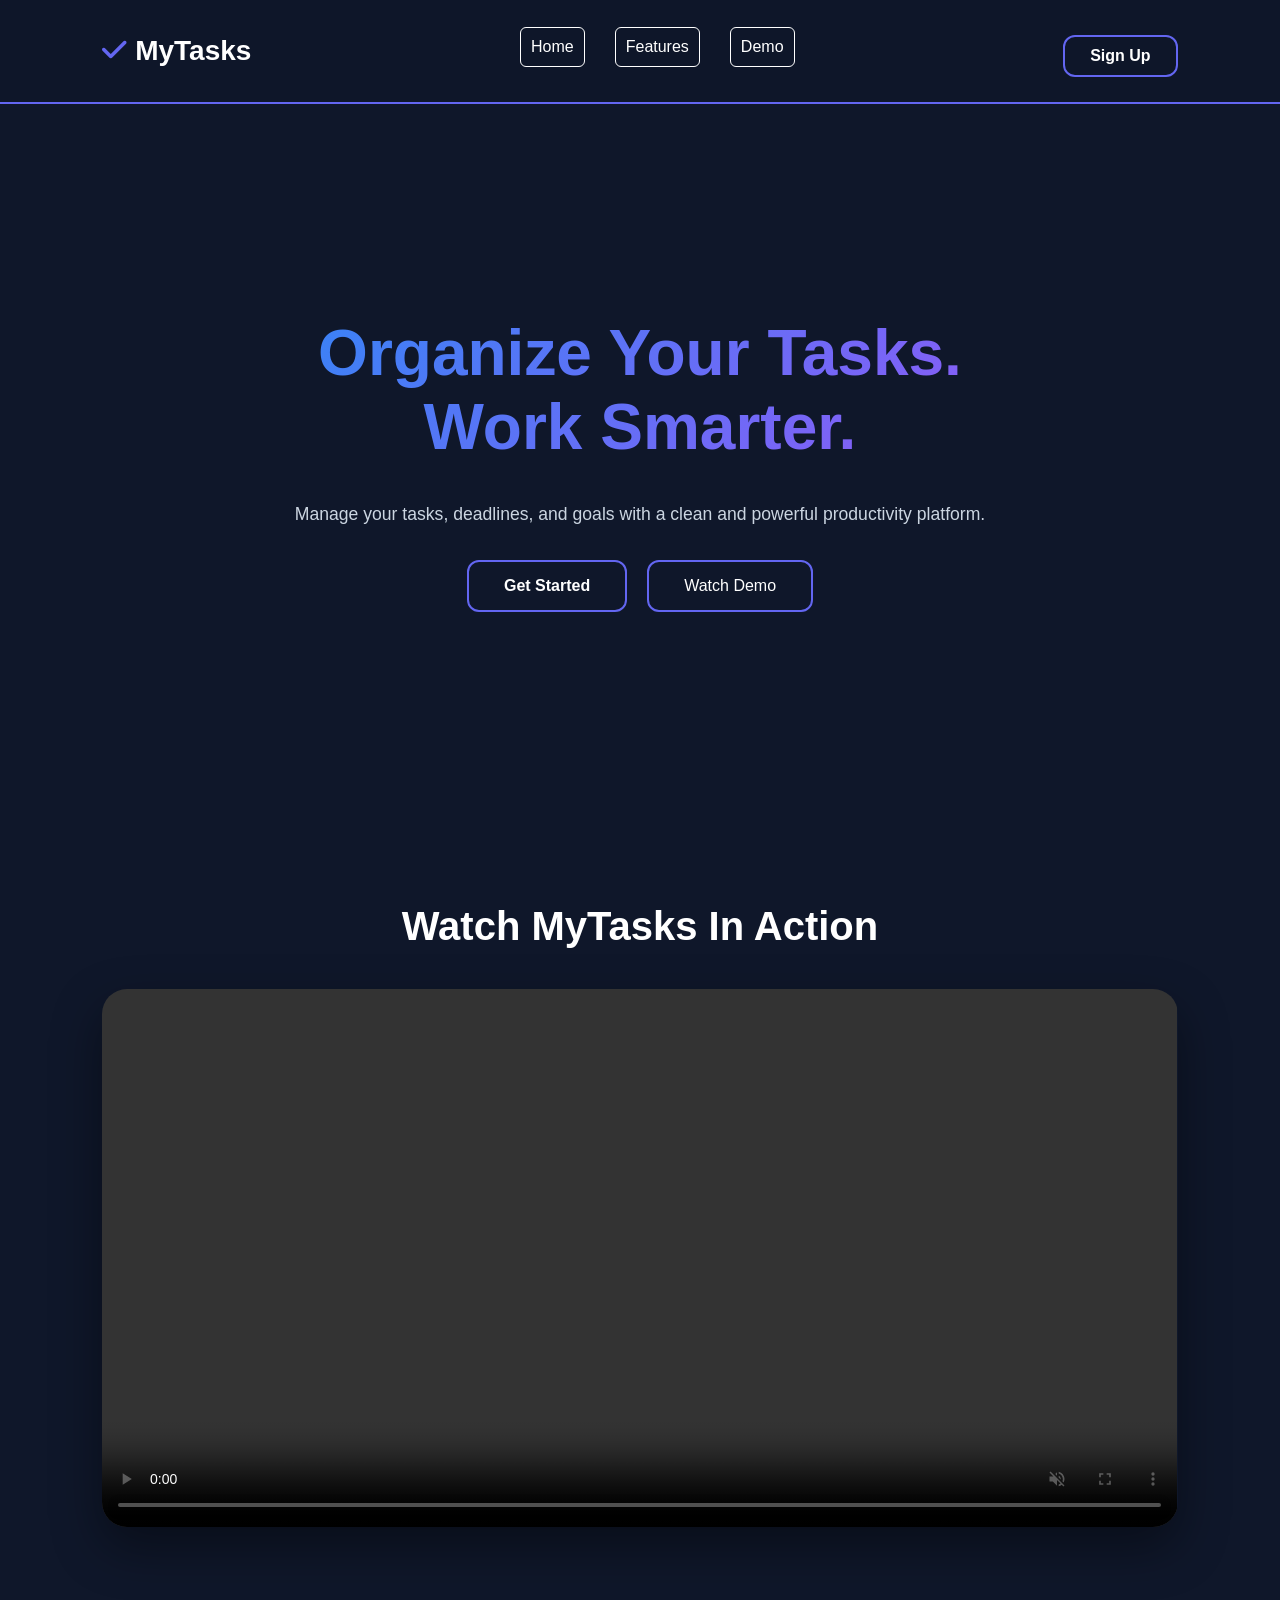
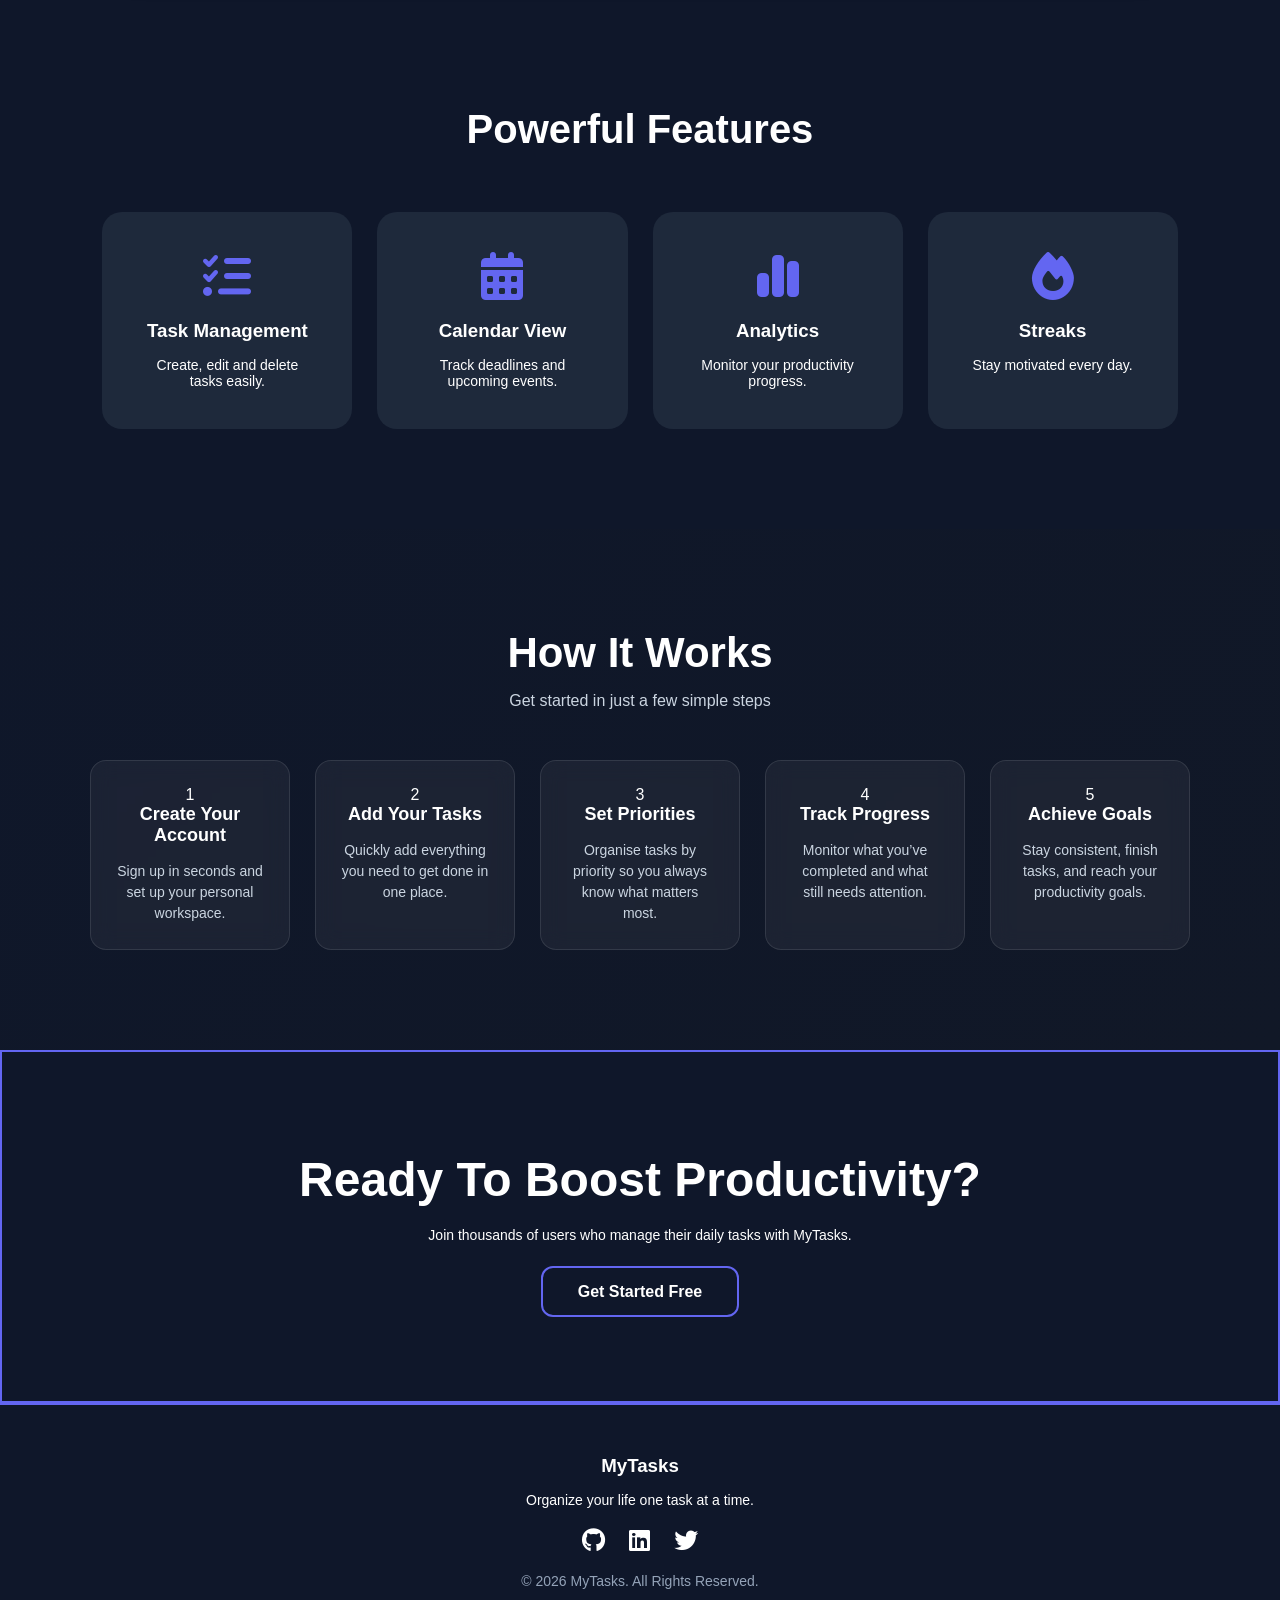
<file: index.html>
<!DOCTYPE html>
<html lang="en">
<head>
    <meta charset="UTF-8">
    <meta name="viewport" content="width=device-width, initial-scale=1.0">
    <title>Taskly</title>

    <link rel="stylesheet" href="style.css">

    <link rel="stylesheet"
    href="https://cdnjs.cloudflare.com/ajax/libs/font-awesome/6.5.1/css/all.min.css">
</head>

<body class="cover-page">

<!-- NAVBAR -->

<nav class="cover-navbar">
    <div class="cover-logo">
        <i class="fa-solid fa-check"></i>
        MyTasks
    </div>

    <ul>
        <li><a href="#">Home</a></li>
        <li><a href="#features">Features</a></li>
        <li><a href="#demo">Demo</a></li>
    </ul>

    <a href="Login.html">
        <button class="signup-btn">
            Sign Up
        </button>
    </a>
</nav>

<!-- HERO -->

<section class="cover-hero">

    <h1>
        Organize Your Tasks.<br>
        Work Smarter.
    </h1>

    <p>
        Manage your tasks, deadlines, and goals
        with a clean and powerful productivity platform.
    </p>

    <div class="coverhero-buttons">
        <a href="login.html" class="cover-btn">
            Get Started
        </a>

        <a href="#demo" class="btn-outline">
            Watch Demo
        </a>
    </div>

</section>

<!-- VIDEO -->

<section class="cover-demo" id="demo">

    <h2>Watch MyTasks In Action</h2>

    <div class="video-container">

        <video controls autoplay muted loop>
            <source src="WhatsApp Video 2026-06-12 at 22.58.09.mp4" type="video/mp4">
        </video>

    </div>

</section>

<!-- FEATURES -->

<section class="cover-features" id="features">

    <h2>Powerful Features</h2>

    <div class="feature-grid">

        <div class="cover-card">
            <i class="fa-solid fa-list-check"></i>
            <h3>Task Management</h3>
            <p>Create, edit and delete tasks easily.</p>
        </div>

        <div class="cover-card">
            <i class="fa-solid fa-calendar-days"></i>
            <h3>Calendar View</h3>
            <p>Track deadlines and upcoming events.</p>
        </div>

        <div class="cover-card">
            <i class="fa-solid fa-chart-simple"></i>
            <h3>Analytics</h3>
            <p>Monitor your productivity progress.</p>
        </div>

        <div class="cover-card">
            <i class="fa-solid fa-fire"></i>
            <h3>Streaks</h3>
            <p>Stay motivated every day.</p>
        </div>

    </div>

</section>

<section class="how-it-works">
  <div class="cover-container">
    <h2 class="cover-title">How It Works</h2>
    <p class="cover-subtitle">Get started in just a few simple steps</p>

    <div class="cover-steps">

      <div class="cover-step">
        <div class="step-number">1</div>
        <h3>Create Your Account</h3>
        <p>Sign up in seconds and set up your personal workspace.</p>
      </div>

      <div class="cover-step">
        <div class="step-number">2</div>
        <h3>Add Your Tasks</h3>
        <p>Quickly add everything you need to get done in one place.</p>
      </div>

      <div class="cover-step">
        <div class="step-number">3</div>
        <h3>Set Priorities</h3>
        <p>Organise tasks by priority so you always know what matters most.</p>
      </div>

      <div class="cover-step">
        <div class="step-number">4</div>
        <h3>Track Progress</h3>
        <p>Monitor what you’ve completed and what still needs attention.</p>
      </div>

      <div class="cover-step">
        <div class="step-number">5</div>
        <h3>Achieve Goals</h3>
        <p>Stay consistent, finish tasks, and reach your productivity goals.</p>
      </div>

    </div>
  </div>
</section>

<!-- CTA -->

<section class="cover-cta">

    <h2>Ready To Boost Productivity?</h2>

    <p>
        Join thousands of users who manage
        their daily tasks with MyTasks.
    </p>

    <a href="index.html" class="cover-btn">
        Get Started Free
    </a>

</section>

</body>

<!-- FOOTER -->
<footer>

    <h3>MyTasks</h3>

    <p>
        Organize your life one task at a time.
    </p>

    <div class="socials">

        <i class="fab fa-github"></i>
        <i class="fab fa-linkedin"></i>
        <i class="fab fa-twitter"></i>

    </div>

    <p class="copyright">
        © 2026 MyTasks. All Rights Reserved.
    </p>

</footer>

</html>
</file>
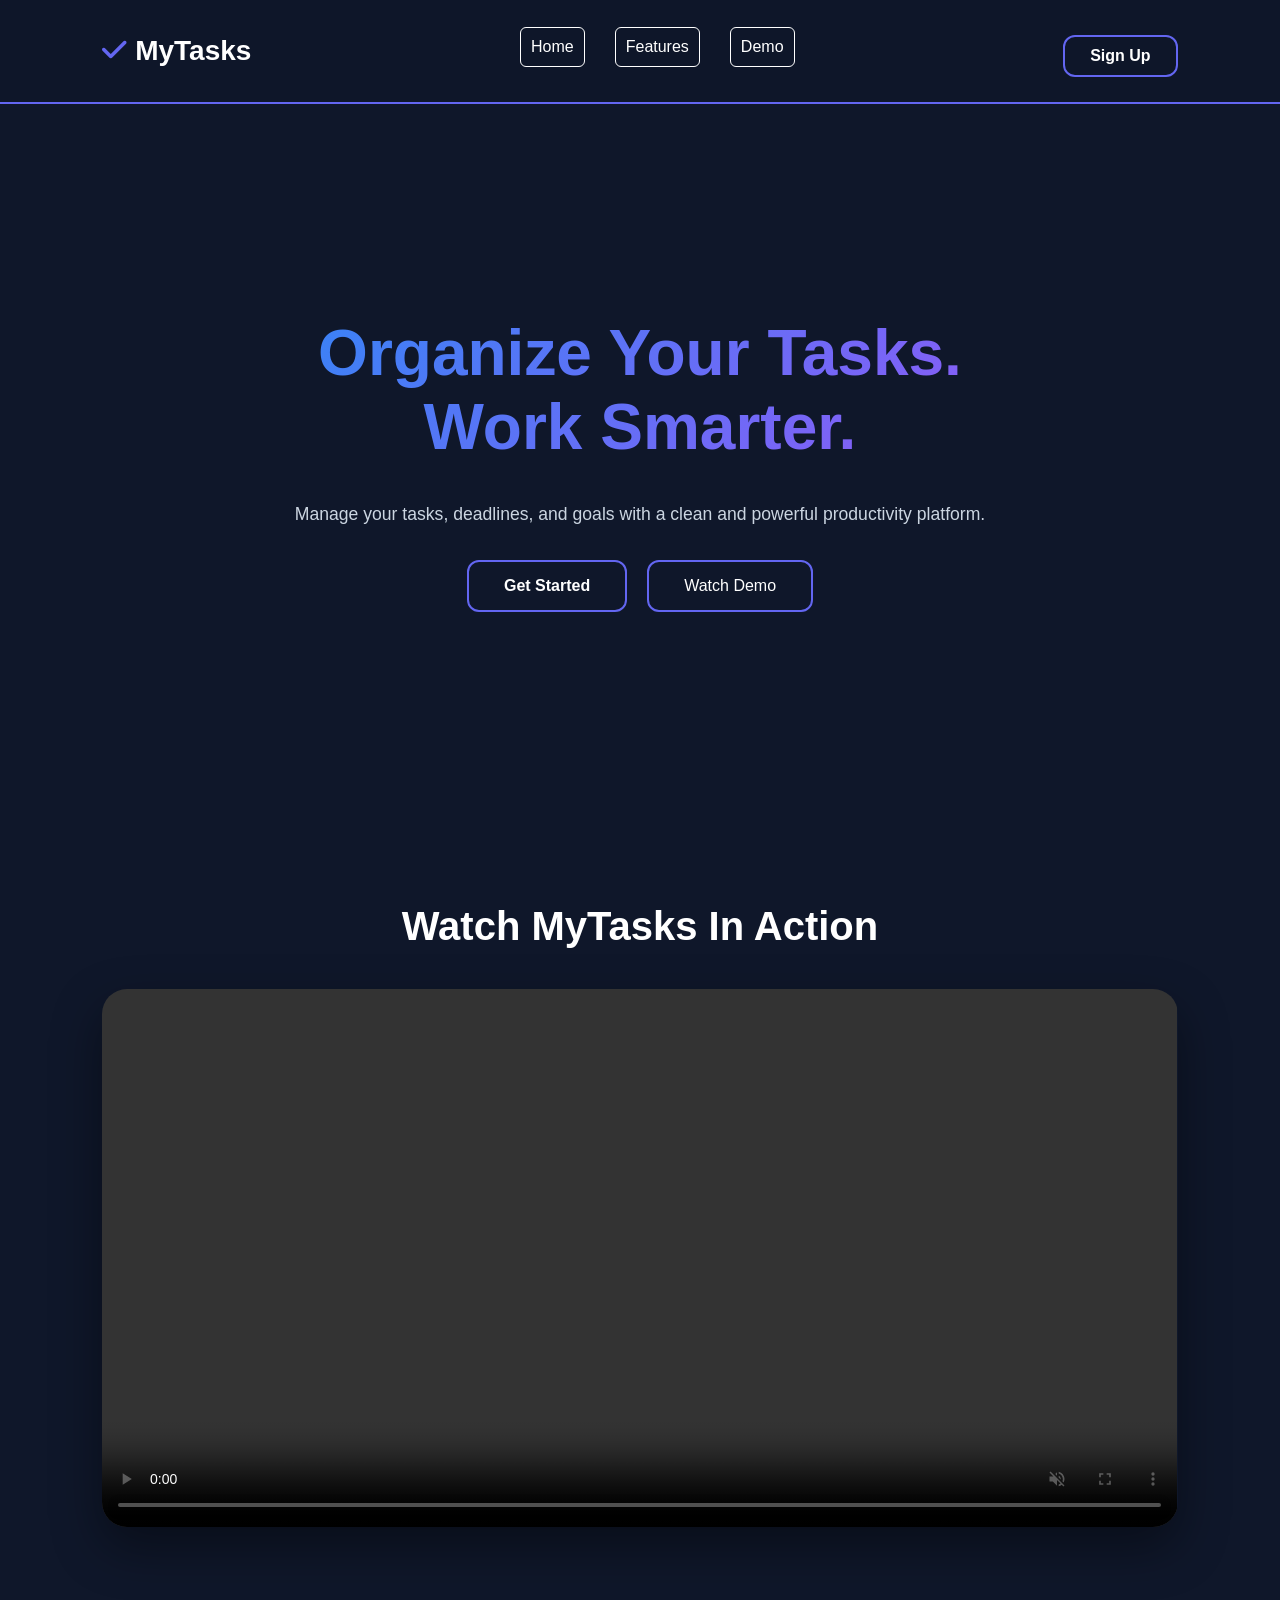
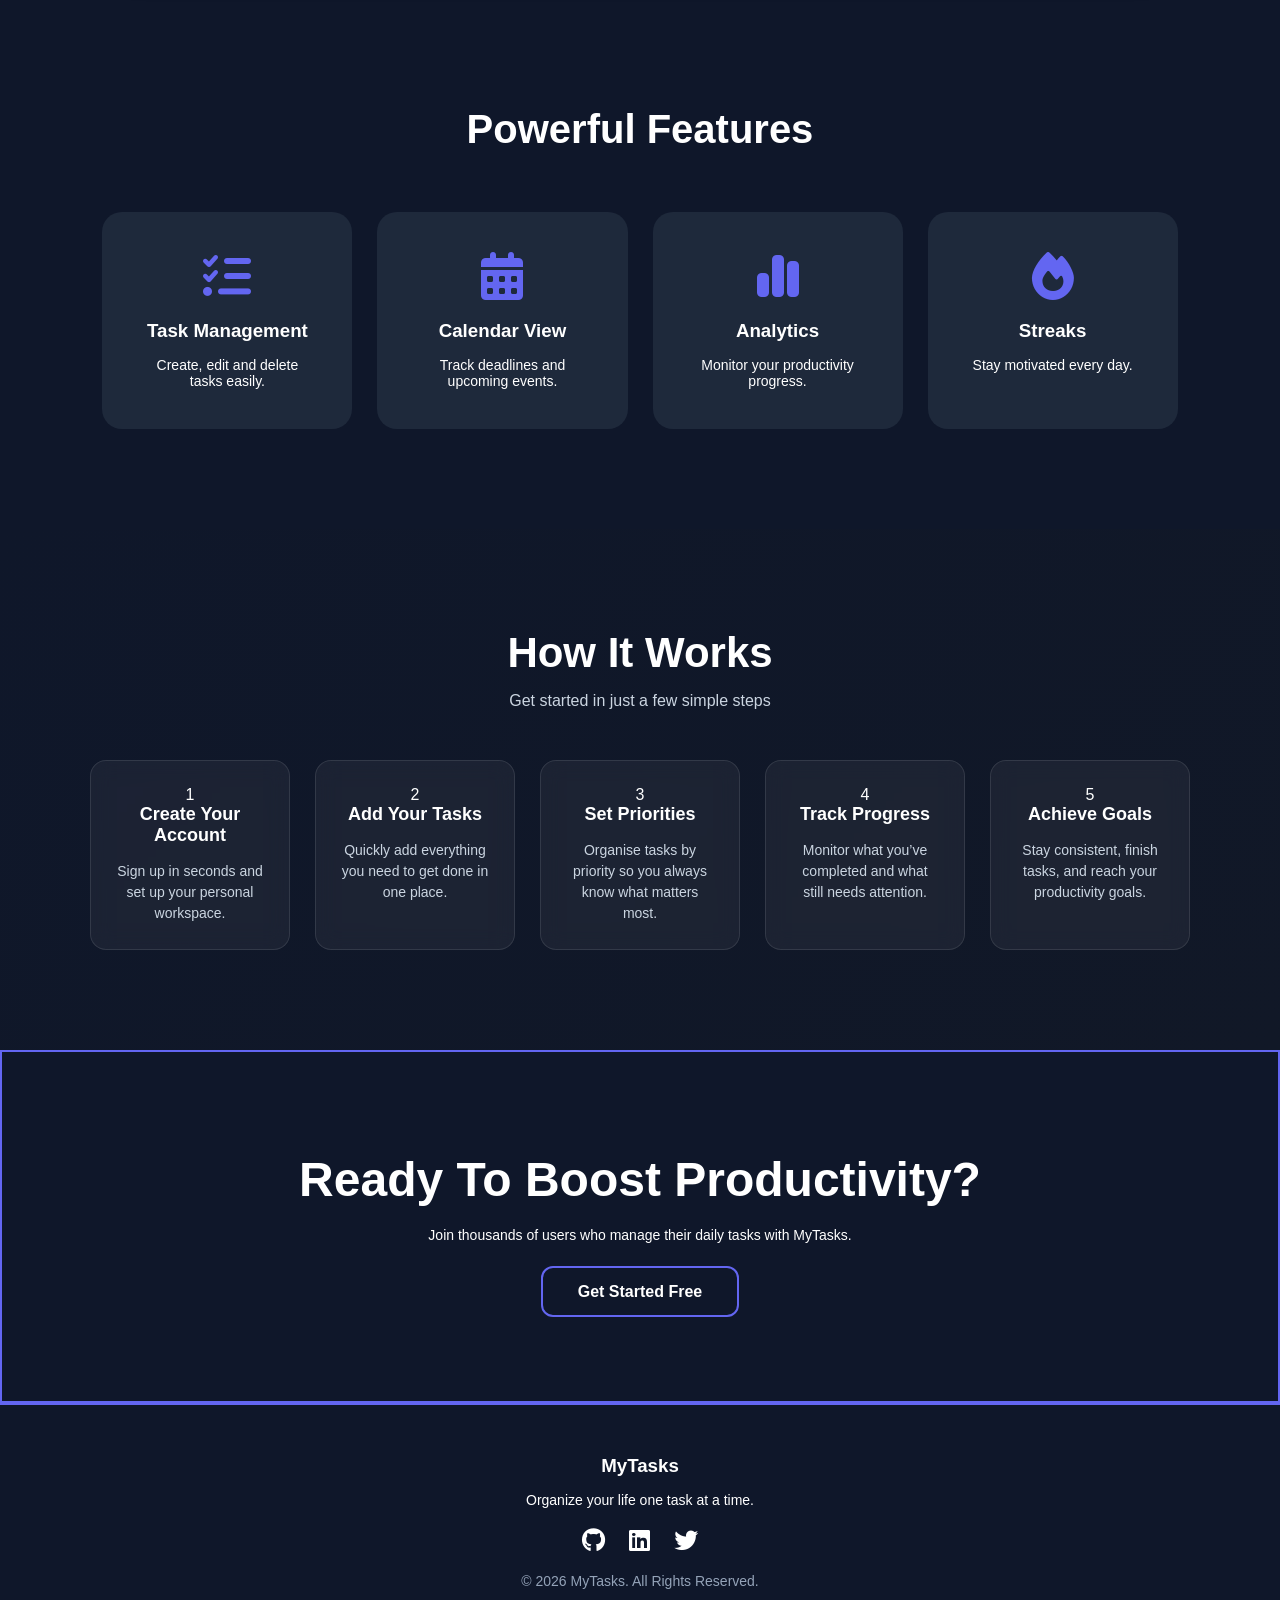
<file: cover.html>
<!DOCTYPE html>
<html lang="en">
<head>
    <meta charset="UTF-8">
    <meta name="viewport" content="width=device-width, initial-scale=1.0">
    <title>Taskly</title>

    <link rel="stylesheet" href="style.css">

    <link rel="stylesheet"
    href="https://cdnjs.cloudflare.com/ajax/libs/font-awesome/6.5.1/css/all.min.css">
</head>

<body class="cover-page">

<!-- NAVBAR -->

<nav class="cover-navbar">
    <div class="cover-logo">
        <i class="fa-solid fa-check"></i>
        MyTasks
    </div>

    <ul>
        <li><a href="#">Home</a></li>
        <li><a href="#features">Features</a></li>
        <li><a href="#demo">Demo</a></li>
    </ul>

    <a href="index.html">
        <button class="signup-btn">
            Sign Up
        </button>
    </a>
</nav>

<!-- HERO -->

<section class="cover-hero">

    <h1>
        Organize Your Tasks.<br>
        Work Smarter.
    </h1>

    <p>
        Manage your tasks, deadlines, and goals
        with a clean and powerful productivity platform.
    </p>

    <div class="coverhero-buttons">
        <a href="login.html" class="cover-btn">
            Get Started
        </a>

        <a href="#demo" class="btn-outline">
            Watch Demo
        </a>
    </div>

</section>

<!-- VIDEO -->

<section class="cover-demo" id="demo">

    <h2>Watch MyTasks In Action</h2>

    <div class="video-container">

        <video controls autoplay muted loop>
            <source src="WhatsApp Video 2026-06-12 at 22.58.09.mp4" type="video/mp4">
        </video>

    </div>

</section>

<!-- FEATURES -->

<section class="cover-features" id="features">

    <h2>Powerful Features</h2>

    <div class="feature-grid">

        <div class="cover-card">
            <i class="fa-solid fa-list-check"></i>
            <h3>Task Management</h3>
            <p>Create, edit and delete tasks easily.</p>
        </div>

        <div class="cover-card">
            <i class="fa-solid fa-calendar-days"></i>
            <h3>Calendar View</h3>
            <p>Track deadlines and upcoming events.</p>
        </div>

        <div class="cover-card">
            <i class="fa-solid fa-chart-simple"></i>
            <h3>Analytics</h3>
            <p>Monitor your productivity progress.</p>
        </div>

        <div class="cover-card">
            <i class="fa-solid fa-fire"></i>
            <h3>Streaks</h3>
            <p>Stay motivated every day.</p>
        </div>

    </div>

</section>

<section class="how-it-works">
  <div class="cover-container">
    <h2 class="cover-title">How It Works</h2>
    <p class="cover-subtitle">Get started in just a few simple steps</p>

    <div class="cover-steps">

      <div class="cover-step">
        <div class="step-number">1</div>
        <h3>Create Your Account</h3>
        <p>Sign up in seconds and set up your personal workspace.</p>
      </div>

      <div class="cover-step">
        <div class="step-number">2</div>
        <h3>Add Your Tasks</h3>
        <p>Quickly add everything you need to get done in one place.</p>
      </div>

      <div class="cover-step">
        <div class="step-number">3</div>
        <h3>Set Priorities</h3>
        <p>Organise tasks by priority so you always know what matters most.</p>
      </div>

      <div class="cover-step">
        <div class="step-number">4</div>
        <h3>Track Progress</h3>
        <p>Monitor what you’ve completed and what still needs attention.</p>
      </div>

      <div class="cover-step">
        <div class="step-number">5</div>
        <h3>Achieve Goals</h3>
        <p>Stay consistent, finish tasks, and reach your productivity goals.</p>
      </div>

    </div>
  </div>
</section>

<!-- CTA -->

<section class="cover-cta">

    <h2>Ready To Boost Productivity?</h2>

    <p>
        Join thousands of users who manage
        their daily tasks with MyTasks.
    </p>

    <a href="index.html" class="cover-btn">
        Get Started Free
    </a>

</section>

</body>

<!-- FOOTER -->
<footer>

    <h3>MyTasks</h3>

    <p>
        Organize your life one task at a time.
    </p>

    <div class="socials">

        <i class="fab fa-github"></i>
        <i class="fab fa-linkedin"></i>
        <i class="fab fa-twitter"></i>

    </div>

    <p class="copyright">
        © 2026 MyTasks. All Rights Reserved.
    </p>

</footer>

</html>
</file>
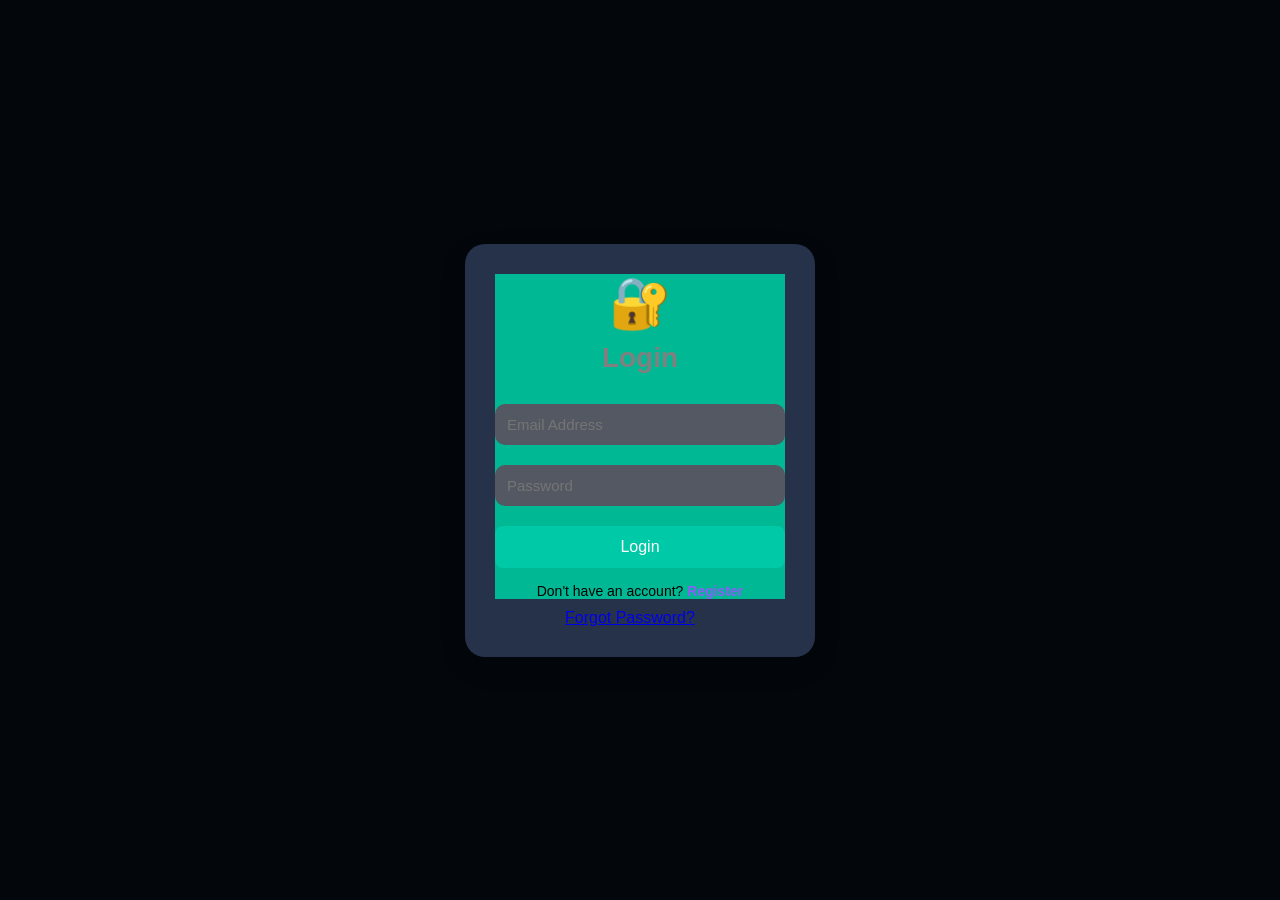
<file: Login.html>
<!DOCTYPE html>
<html lang="en">
<head>
    <meta charset="UTF-8">
    <meta name="viewport" content="width=device-width, initial-scale=1.0">
    <title>Signup</title>
    <link rel="stylesheet" href="style.css">
</head>
<body class="loginPage">
    <div class="user-container">

    <!-- Login Form -->
    <div class="form-box active" id="loginForm">
      <div class="icon">🔐</div>
      <h2 class="title">Login</h2>

      <input type="email" placeholder="Email Address" />
      <input type="password" placeholder="Password" />

      <button id="loginbtn">Login</button>

      <p>
        Don't have an account?
        <span onclick="showRegister()">Register</span>
      </p>
    </div>

    <!-- Register Form -->
<div class="form-box" id="registerForm">
  <div class="icon">📝</div>
  <h2 class="title">Register</h2>

  <input type="text" id="fullName" placeholder="Full Name" />
  <input type="email" id="registerEmail" placeholder="Email Address" />
  <input type="password" id="registerPassword" placeholder="Password" />
  <input type="password" id="confirmPassword" placeholder="Confirm Password" />

  <button id="registerBtn">Create Account</button>

  <p>
    Already have an account?
    <span onclick="showLogin()">Login</span>
  </p>
</div>

   <!--Forgot Password-->

     <div class="forgot-password">
                <a href="#" id="forgotLink">Forgot Password?</a>
            </div>


        <p class="message" id="message"></p>

    </div>

  </div>
  <script src="script.js"></script>


</body>


</html>
</file>
<file: style.css>
* {
  margin: 0;
  padding: 0;
  box-sizing: border-box;
  font-family: Arial, sans-serif;
}

.loginPage {
  height: 100vh;
  display: flex;
  justify-content: center;
  align-items: center;
  background: #03060b;
}

.user-container {
  width: 350px;
  background: #253249;
  padding: 30px;
  border-radius: 20px;
  box-shadow: 0 10px 25px rgba(0, 0, 0, 0.2);
  overflow: hidden;
  align-items: center;
}

.title {
  text-align: center;
  margin-bottom: 20px;
  font-size: 28px;
  font-weight: bold;
  color: gray;
}

.form-box {
  display: none;
  flex-direction: column;
}

.form-box.active {
  display: flex;
}

input {
  padding: 12px;
  margin: 10px 0;
  border: none;
  border-radius: 10px;
  background-color: #535862;
  font-size: 15px;
}

button {
  padding: 12px;
  border: none;
  border-radius: 10px;
  background: teal;
  color: white;
  font-size: 16px;
  cursor: pointer;
  margin-top: 10px;
  transition: 0.3s;
  align-items: center;
}

button:hover {
  background: rgb(2, 82, 82);
}

p {
  text-align: center;
  margin-top: 15px;
  font-size: 14px;
}

span {
  color: #8b5cf6;
  cursor: pointer;
  font-weight: bold;
  transition: 0.3s ease;
}

span:hover {
  transform: translateY(-5px);
}

.icon {
  text-align: center;
  font-size: 50px;
  margin-bottom: 10px;
}

.container p {
  color: #f1f1f1;
}

.forgot-password {
  margin-top: 10px;
}

.forgot-password a {
  margin-left: 70px;
}

/*HOMEPAGE STYLE*/

.task-manager {
  padding: 33px 30px;
  margin-top: 10px;
  background: #03060b;
  color: #535862;
}

/* CONTAINER */
.tasks-container {
  margin-top: 10px;
  display: flex;
}


/* TOPBAR */
.dashboard-topbar {
  display: flex;
  justify-content: space-between;
  align-items: center;
  margin-bottom: 30px;
}

.dashboard-icons {
  display: flex;
  gap: 20px;
  font-size: 22px;
}

/* CARDS */
.dashboard-card {
  display: grid;
  grid-template-columns: repeat(4, 1fr);
  gap: 20px;
  margin-bottom: 30px;
}

.dashboard-cards {
  background: #253249;
  padding: 25px;
  border-radius: 20px;
}

.dashboard-cards h3 {
  margin-bottom: 10px;
  color: #f5f5f5;
}

.dashboard-cards p {
  color: teal;
  font-size: 30px;
  font-weight: bold;
}

#progressPercentage {
  color: red;
}
/* QUOTE */
.quote-box {
  background: #253249;
  padding: 25px;
  border-radius: 20px;
  margin-bottom: 30px;
}

.quote-box h2 {
  margin-bottom: 10px;
}

.quote-box p {
  color: #a78bfa;
  font-style: italic;
}

/* WELCOME */
.dashboard-welcome {
  background: #1e293b;
  border-radius: 20px;
  padding: 30px;
  display: flex;
  justify-content: space-between;
  align-items: center;
  margin-bottom: 30px;
}

.dashboard-welcome h1 {
  color: gray;
}

.dashboard-welcome img {
  width: 180px;
}

/* RESPONSIVE */
@media (max-width: 786px) {
  .dashboard-card {
    grid-template-columns: 1fr 1fr;
  }

  .dashboard-welcome {
    flex-direction: column;
    text-align: center;
    gap: 20px;
  }

  .task-manager{
    margin-left: 0%;
  }

}

.loginPage {
  height: 100vh;
  display: flex;
  justify-content: center;
  align-items: center;
  background: #03060b;
}

.user-container {
  width: 350px;
  background: #253249;
  padding: 30px;
  border-radius: 20px;
  box-shadow: 0 10px 25px rgba(0, 0, 0, 0.2);
  overflow: hidden;
  align-items: center;
}

.title {
  text-align: center;
  margin-bottom: 20px;
  font-size: 28px;
  font-weight: bold;
  color: gray;
}

.form-box {
  display: none;
  flex-direction: column;
}

.form-box.active {
  display: flex;
}

input {
  padding: 12px;
  margin: 10px 0;
  border: none;
  border-radius: 10px;
  background-color: #535862;
  font-size: 15px;
}

button {
  padding: 12px;
  border: none;
  border-radius: 10px;
  background: teal;
  color: white;
  font-size: 16px;
  cursor: pointer;
  margin-top: 10px;
  transition: 0.3s;
  align-items: center;
}

button:hover {
  background: rgb(2, 82, 82);
}

p {
  text-align: center;
  margin-top: 15px;
  font-size: 14px;
}

span {
  color: #8b5cf6;
  cursor: pointer;
  font-weight: bold;
  transition: 0.3s ease;
}

span:hover {
  transform: translateY(-5px);
}

.icon {
  text-align: center;
  font-size: 50px;
  margin-bottom: 10px;
}

.container p {
  color: #f1f1f1;
}

.forgot-password {
  margin-top: 10px;
}

.forgot-password a {
  margin-left: 70px;
}

/*HOMEPAGE STYLE*/

.task-manager {
  background: #03060b;
  color: #535862;
}

/* CONTAINER */
.tasks-container {
  display: flex;
}

/* SIDEBAR */
.sidebars {
  width: 250px;
  height: 100vh;
  background: transparent;
  border-right: 1px solid #253249;
  padding: 20px;
  position: fixed;
  left: 0;
  top: 0;
}

.task-logo {
  display: flex;
  color: white;
  align-items: center;
  gap: 10px;
  margin-bottom: 40px;
}

.task-logo i {
  font-size: 28px;
  color: teal;
}

.flexbox-layout {
  display: flex;
  height: 100vh;
}

/* MAIN CONTENT */
.main-contents {
  margin-left: 260px;
  
}

/* TOPBAR */
.dashboard-topbar {
  display: flex;
  justify-content: space-between;
  align-items: center;
  margin-bottom: 30px;
}

.dashboard-icons {
  display: flex;
  gap: 20px;
  font-size: 22px;
}

/* CARDS */
.dashboard-card {
  display: grid;
  grid-template-columns: repeat(4, 1fr);
  gap: 20px;
  margin-bottom: 30px;
}

.dashboard-cards {
  background: #253249;
  padding: 25px;
  border-radius: 20px;
}

.dashboard-cards h3 {
  margin-bottom: 10px;
  color: #f5f5f5;
}

.dashboard-cards p {
  color: teal;
  font-size: 30px;
  font-weight: bold;
}

#progressPercentage {
  color: red;
}
/* QUOTE */
.quote-box {
  background: #253249;
  padding: 25px;
  border-radius: 20px;
  margin-bottom: 30px;
}

.quote-box h2 {
  margin-bottom: 10px;
}

.quote-box p {
  color: #a78bfa;
  font-style: italic;
}

/* WELCOME */
.dashboard-welcome {
  background: #1e293b;
  border-radius: 20px;
  padding: 30px;
  display: flex;
  justify-content: space-between;
  align-items: center;
  margin-bottom: 30px;
}

.dashboard-welcome h1 {
  color: gray;
}

.dashboard-welcome img {
  width: 180px;
}

/* RESPONSIVE */
@media (max-width: 900px) {
  .dashboard-card {
    grid-template-columns: 1fr 1fr;
  }

  .dashboard-welcome {
    flex-direction: column;
    text-align: center;
    gap: 20px;
  }

}

/* LOGO */
.logo {
  color: white;
  text-align: center;
  margin-bottom: 20px;
}

/* MENU SECTION */
.menu {
  flex: 1;
}

.sidebar a {
  display: flex;
  align-items: center;
  gap: 12px;
  padding: 15px 20px;
  color: #cbd5e1;
  text-decoration: none;
  transition: 0.3s;
}

.sidebar a:hover {
  background: #1e293b;
  color: white;
}

/* LOGOUT */
.logout {
  margin-top: auto;
  border-top: 1px solid #334155;
}

.logout a {
  display: flex;
  align-items: center;
  gap: 12px;
  padding: 15px 20px;
  color: #f87171;
  text-decoration: none;
}

.logout a:hover {
  background: #1e293b;
}

@media (max-width: 768px) {
  .sidebar {
    display: none;
  }

  .main-content {
    margin-left: 0;
  }
}

/* MAIN CONTENT */
.main-content {
  margin-left: 250px;
  padding: 20px;
}
  


/*SETTINGS PAGE*/

.setting {
  background: #151a26;
  color: white;
  transition: 0.3s;
}

.layout {
  display: flex;
  min-height: 100vh;
}

.pack {
  padding: 25px;
}

.pack h2 {
  margin-bottom: 25px;
  color: white;
}

.setting {
  margin-bottom: 20px;
}

.setting label {
  display: block;
  margin-bottom: 10px;
  font-size: 17px;
}

.setting input,
.setting select {
  width: 100%;
  padding: 12px;

  border: 2px solid gray;
  border-radius: 8px;

  background-color: TRANSPARENT;
  color: white;
  font-size: 16px;
}

.setting input:focus,
.setting select:focus {
  outline: 2px solid gray;
}

.toggle {
  display: flex;
  justify-content: space-between;
  align-items: center;

  margin-bottom: 20px;
}

.toggle input {
  width: 20px;
  height: 20px;
}

/* BUTTON */

.save-btn {
  width: 100%;
  padding: 15px;

  border: none;
  border-radius: 10px;

  background: teal;
  color: white;

  font-size: 18px;
  cursor: pointer;

  transition: 0.3s;
}

.save-btn:hover {
  background: rgb(1, 103, 103);
}

/*SETTINGS PAGE RESPONSIVE*/

/* MESSAGE */

.message {
  margin-top: 15px;
  text-align: center;
  color: gray;
  display: none;
}

/* LIGHT MODE */

.light-mode {
  background: #f5f5f5;
  color: black;
}

.light-mode .navbar {
  background: white;
  color: black;
}

.light-mode .navbar a {
  color: black;
}

.light-mode .navbar a:hover {
  background: black;
}

.light-mode .card {
  background: white;
  color: black;
}

.light-mode input,
.light-mode select {
  background-color: #e0e0e0;
  color: black;
}

/* Font sizes */
.small-font {
  font-size: 14px;
}

.medium-font {
  font-size: 16px;
}

.large-font {
  font-size: 20px;
}

/* MOBILE */

@media (max-width: 768px) {
  .bar {
    flex-direction: column;
    gap: 15px;
  }

  .bar ul {
    flex-direction: column;
    text-align: center;
  }
}

/* RESPONSIVE */

@media (max-width: 700px) {
  .task-card {
    flex-direction: column;
    align-items: flex-start;
  }

  .task-buttons {
    width: 100%;
  }

  .task-buttons button {
    flex: 1;
  }
}

.calendar-page {
  font-family: Arial, sans-serif;
  background: #0f172a;
  margin: 0;
  padding: 20px;
}

.calendar-container {
  display: flex;
  gap: 20px;
}

.calendar-section {
  flex: 3;
  background: #1e293b;
  padding: 20px;
  border-radius: 12px;
}

.calendar-sidebar {
  flex: 1;
}

.calendar-card {
  background: #1e293b;
  color: #333;
  padding: 15px;
  border-radius: 12px;
  margin-bottom: 20px;
}

.calendar-cards h1 {
  color: #14b8a6;
}

.calendar-cards h2 {
  color: #14b8a6;
}

#calendar {
  max-width: 100%;
  overflow-x: auto;
  border-collapse: collapse;
  background: #1e293b;
  color: white;
}

ul {
  list-style: none;
  padding: 0;
}

li {
  padding: 10px;
  margin-bottom: 8px;
  background: transparent;
  border: 1px solid white;
  color: white;
  border-radius: 6px;
}

@media (max-width: 768px) {
  .calendar-container {
    flex-direction: column;
  }
}

/*analytics page*/

.analytics {
  padding: 10px;
  background: #0f172a;
  color: white;
  display: flex;
}

.analytics-main {
  flex: 1;
  padding: 25px;
}

h1 {
  margin-bottom: 5px;
}

.subtitle {
  color: #94a3b8;
  margin-bottom: 20px;
}

.analytics-cards {
  display: grid;
  grid-template-columns: repeat(4, 1fr);
  gap: 15px;
}

.analytics-card {
  background: #1e293b;
  padding: 20px;
  border-radius: 12px;
}

.analytics-card h3 {
  font-size: 14px;
  color: #cbd5e1;
}

.number {
  font-size: 28px;
  font-weight: bold;
  margin-top: 10px;
}

.analytics-charts {
  display: grid;
  grid-template-columns: 2fr 1fr;
  gap: 20px;
  margin-top: 20px;
}

.chart-box {
  background: #1e293b;
  padding: 20px;
  border-radius: 12px;
}

.monthly {
  margin-top: 20px;
}

canvas {
  width: 100% !important;
  height: 300px !important;
}

@media (max-width: 768px) {
  .analytics-cards {
    grid-template-columns: 1fr 1fr;
  }

  .analytics-charts {
    grid-template-columns: 1fr;
  }
}

@media (max-width: 500px) {
  .analytics-cards {
    grid-template-columns: 1fr;
  }
}

@media (max-width: 600px) {
  .analytics {
    flex-direction: column;
  }

  .analytics-sidebar {
    width: 100%;
    height: auto;
  }

  .cards {
    grid-template-columns: 1fr;
  }
}

/*profile page*/

.profile {
  background: #071827;
  color: white;
}

.profile-container {
  display: flex;
  min-height: 100vh;
}

.active {
  background: #00b894;
}

.profile-main {
  flex: 1;
  padding: 40px;
}

.profile-card {
  background: #10263f;
  padding: 30px;
  border-radius: 15px;
}

.profile-header {
  display: flex;
  justify-content: space-between;
  align-items: center;
}

.user-info {
  display: flex;
  align-items: center;
  gap: 20px;
}

.user-info img {
  width: 120px;
  height: 120px;
  border-radius: 50%;
  object-fit: cover;
}

button {
  padding: 12px 20px;
  border: none;
  border-radius: 8px;
  background: #00c9a7;
  color: white;
  cursor: pointer;
}

.profile-stats {
  margin-top: 30px;
  display: grid;
  grid-template-columns: repeat(4, 1fr);
  gap: 20px;
}

.profile-stat {
  background: #16314f;
  padding: 20px;
  text-align: center;
  border-radius: 10px;
}

.profile-about {
  margin-top: 30px;
}

.settings-card {
  width: 100%;
  max-width: 500px;
  margin: 50px auto;
  background: #10263f;
  padding: 30px;
  border-radius: 15px;
}

.settings-card input,
.settings-card textarea {
  width: 100%;
  padding: 12px;
  margin: 10px 0;
}

.settings-card textarea {
  height: 120px;
}

/* Sidebar */
.sidebarss {
  position: fixed;
  left: 0;
  top: 0;
  width: 220px;
  height: 100vh;
  background: #111827;
  padding: 20px;
}

/* Logo */
.logos {
  text-align: center;
  margin-bottom: 30px;
}

/* Navigation */
.sidebarss nav {
  display: flex;
  flex-direction: column;
  gap: 10px;
}

.sidebarss nav a {
  text-decoration: none;
  padding: 12px;
  border-radius: 8px;
  transition: 0.3s;
}

.sidebarss nav a:hover {
  background: #1f2937;
}

/* Main Content */
.contents {
  margin-left: 250px;
  padding: 20px;
}

/* Mobile */
@media (max-width: 768px) {
  .sidebars {
    width: 70px;
  }

  .sidebar nav a {
    font-size: 12px;
    padding: 8px;
  }

  .contents {
    margin-left: 0%;
    width: 100%;
    padding: 15px;
  }
}

@media (max-width: 768px) {
  .profile-stats {
    grid-template-columns: 1fr 1fr;
  }
}

@media (max-width: 480px) {
  .profile-stats {
    grid-template-columns: 1fr;
  }
}

@media (max-width: 768px) {
  .profile-header {
    flex-direction: column;
    gap: 20px;
    text-align: center;
  }

  .user-info {
    flex-direction: column;
  }
}

.cover-page{
    background:#0f172a;
    color:white;
}

/* NAVBAR */

.cover-navbar{
    display:flex;
    justify-content:space-between;
    align-items:center;
    padding:25px 8%;
    position:sticky;
    top:0;
    background:rgba(15,23,42,0.9);
    backdrop-filter:blur(10px);
    z-index:100;
    border-bottom:2px solid #6366f1;
}

.cover-logo{
    font-size:28px;
    font-weight:700;
}

.cover-logo i{
    color:#6366f1;
}

.cover-navbar ul{
    display:flex;
    gap:30px;
    list-style:none;
}

.cover-navbar a{
    color:white;
    text-decoration:none;
    transition:.3s;
}

.cover-navbar a:hover{
    color:#6366f1;
}

.signup-btn{
    padding:10px 25px;
    border:2px solid #6366f1;
    background-color:transparent;
    color:white;
    border-radius:12px;
    font-weight:600;
}

.signup-btn:hover{
    background-color:#6366f1;
    transform:translateY(-5px);
}

/* HERO */

.cover-hero{
    min-height:80vh;
    display:flex;
    flex-direction:column;
    justify-content:center;
    align-items:center;
    text-align:center;
    padding:50px 20px;
}

.cover-hero h1{
    font-size:4rem;
    margin-bottom:20px;
    background: linear-gradient(135deg, #3b82f6, #8b5cf6);
    -webkit-background-clip: text;
    -webkit-text-fill-color: transparent;
}

.cover-hero p{
    max-width:700px;
    color:#cbd5e1;
    line-height:1.8;
    font-size:1.1rem;
}

.coverhero-buttons{
    margin-top:30px;
    display:flex;
    gap:20px;
}

.cover-btn{
    padding:15px 35px;
    color:white;
    text-decoration:none;
    border-radius:12px;
    border:2px solid #6366f1;
    font-weight:600;
    transition:.3s;
}

.cover-btn:hover{
    background-color:#6366f1;
    transform:translateY(-5px);
}

.btn-outline{
    padding:15px 35px;
    border:2px solid #6366f1;
    color:white;
    text-decoration:none;
    border-radius:12px;
}

.btn-outline:hover{
    background-color:#6366f1;
    transform:translateY(-5px);
}

/* VIDEO */

.cover-demo{
    padding:80px 8%;
    text-align:center;
}

.cover-demo h2{
    font-size:2.5rem;
    margin-bottom:40px;
}

.video-container{
    max-width:1100px;
    margin:auto;
    border-radius:25px;
    overflow:hidden;
    box-shadow:0 20px 50px rgba(0,0,0,.4);
}

.video-container video{
    width:100%;
    display:block;
}

/* FEATURES */

.cover-features{
    padding:100px 8%;
}

.cover-features h2{
    text-align:center;
    margin-bottom:60px;
    font-size:2.5rem;
}

.feature-grid{
    display:grid;
    grid-template-columns:repeat(auto-fit,minmax(250px,1fr));
    gap:25px;
}

.cover-card{
    background:#1e293b;
    padding:40px;
    border-radius:20px;
    text-align:center;
    transition:.3s;
}

.cover-card:hover{
    transform:translateY(-10px);
}

.cover-card i{
    font-size:3rem;
    color:#6366f1;
    margin-bottom:20px;
}

.cover-card h3{
    margin-bottom:15px;
}

/* CTA */

.cover-cta{
    text-align:center;
    padding:100px 20px;
  border: 2px solid #6366f1;
}

.cover-cta h2{
    font-size:3rem;
}

.cover-cta p{
    margin:20px 0 40px;
}

/* FOOTER */

footer{
    text-align:center;
    padding:50px 20px;
    border-top:2px solid #6366f1;
}

.socials{
    margin:20px 0;
}

.socials i{
    font-size:1.5rem;
    margin:0 10px;
    cursor:pointer;
}

.copyright{
    color:#94a3b8;
}

/* MOBILE */

@media(max-width:768px){

    .cover-navbar{
        flex-direction:column;
        gap:20px;
    }

    .cover-navbar ul{
        flex-wrap:wrap;
        justify-content:center;
    }

    .cover-hero h1{
        font-size:2.5rem;
    }

    .coverhero-buttons{
        flex-direction:column;
    }

    .cover-cta h2{
        font-size:2rem;
    }

}

/* ===== HOW IT WORKS SECTION ===== */
.how-it-works {
  padding: 100px 20px;
  background: linear-gradient(135deg, #0f172a, #111827);
  color: #fff;
  font-family: 'Segoe UI', sans-serif;
}

.cover-container {
  max-width: 1100px;
  margin: auto;
  text-align: center;
}

.cover-title {
  font-size: 42px;
  font-weight: bold;
  margin-bottom: 10px;
  animation: fadeDown 1s ease forwards;
}

.cover-subtitle {
  font-size: 16px;
  color: #cbd5e1;
  margin-bottom: 50px;
  animation: fadeDown 1.2s ease forwards;
}

/* Steps Grid */
.cover-steps {
  display: grid;
  grid-template-columns: repeat(auto-fit, minmax(200px, 1fr));
  gap: 25px;
}

/* Step Card */
.cover-step {
  background: rgba(255, 255, 255, 0.05);
  border: 1px solid rgba(255, 255, 255, 0.1);
  padding: 25px;
  border-radius: 16px;
  backdrop-filter: blur(10px);
  transition: 0.4s ease;
  position: relative;

  opacity: 0;
  transform: translateY(30px);
  animation: fadeUp 0.8s ease forwards;
}

/* Stagger animation */
.cover-step:nth-child(1) { animation-delay: 0.2s; }
.cover-step:nth-child(2) { animation-delay: 0.4s; }
.cover-step:nth-child(3) { animation-delay: 0.6s; }
.cover-step:nth-child(4) { animation-delay: 0.8s; }
.cover-step:nth-child(5) { animation-delay: 1s; }

.cover-step:hover {
  transform: translateY(-10px);
  background: rgba(255, 255, 255, 0.1);
}

/* Step Number Circle */
.cover-step-number {
  width: 45px;
  height: 45px;
  background: #3b82f6;
  color: white;
  font-weight: bold;
  border-radius: 50%;
  display: flex;
  align-items: center;
  justify-content: center;
  margin: 0 auto 15px;
  box-shadow: 0 10px 20px rgba(59, 130, 246, 0.3);
}

/* Text */
.cover-step h3 {
  margin-bottom: 10px;
  font-size: 18px;
}

.cover-step p {
  font-size: 14px;
  color: #cbd5e1;
  line-height: 1.5;
}

/* Animations */
@keyframes fadeUp {
  from {
    opacity: 0;
    transform: translateY(40px);
  }
  to {
    opacity: 1;
    transform: translateY(0);
  }
}

@keyframes fadeDown {
  from {
    opacity: 0;
    transform: translateY(-20px);
  }
  to {
    opacity: 1;
    transform: translateY(0);
  }
}

/* Responsive */
@media (max-width: 600px) {
  .cover-title {
    font-size: 30px;
  }
}

/* Tasks Page */

.tasks {
  margin-top: 10px;
  background-color: #151a26;
  color: #f5f5f5;
  min-height: 100vh;
  display: flex;
}

#taskInput {
  background-color: #2c2c2c;
  color: white;
}

/* CONTAINER */

.tasks-containers {
  display: flex;
  width: 100%;
  max-width: none;
  margin: 30px auto;
}

/* TOP CONTROLS */

.top-controls {
  display: flex;
  gap: 10px;
  margin-bottom: 20px;
  flex-wrap: wrap;
}

.top-controls input,
.top-controls select {
  color: white;
  background-color: transparent;
  flex: 1;
  padding: 12px;
  border: 2px solid white;
  border-radius: 8px;
  font-size: 16px;
}

.top-controls button {
  padding: 12px 20px;
  border: none;
  border-radius: 8px;
  background-color: #0a4b44;
  color: white;
  cursor: pointer;
  font-size: 16px;
  transition: 0.3s;
}

.top-controls button:hover {
  background-color: #302d98;
}

#prioritySelect {
  color: gray;
  padding: 12px 20px;
  font-size: 16px;
  display: flex;
}

/* SEARCH FILTER */

.search-filter {
  display: flex;
  gap: 10px;
  margin-bottom: 25px;
  flex-wrap: wrap;
}

.search-filter input,
.search-filter select {
  flex: 1;
  padding: 12px;
  border-radius: 8px;
  border: none;
  font-size: 16px;
}

/* SEARCH SECTION */

.search-section {
  margin-bottom: 20px;
}

.search-section input {
  color: teal;
  background-color: transparent;
  width: 100%;
  padding: 14px;
  border: 2px solid white;
  border-radius: 10px;
  font-size: 16px;
}

/* FILTER SECTION */

.filter-section {
  display: flex;
  gap: 10px;
  flex-wrap: wrap;
  margin-bottom: 25px;
}

.filter-btn {
  padding: 12px 18px;
  border: 2px solid gray;
  border-radius: 10px;
  background-color: transparent;
  color: white;
  cursor: pointer;
  transition: 0.3s;
}

.filter-btn:hover {
  background-color: Teal;
}

.filter-btn.active {
  color: white;
  background-color: teal;
}

/* TASK LIST */

.task-list {
  display: flex;
  flex-direction: column;
  gap: 15px;
}

/* TASK CARD */

.tasks-cards {
  background-color: transparent;
  border: 2px solid gray;
  padding: 20px 5px;
  border-radius: 12px;
  display: flex;
  justify-content: space-between;
  align-items: center;
  flex-wrap: wrap;
  gap: 15px;
}

.task-info {
  display: flex;
  flex-direction: column;
  gap: 8px;
}

.task-name {
  font-size: 18px;
  font-weight: bold;
}

.completed {
  text-decoration: line-through;
  opacity: 0.6;
}

.important {
  color: #615ad0;
}

/* BUTTONS */

.task-buttons {
  display: flex;
  gap: 10px;
  flex-wrap: wrap;
}

.task-buttons button {
  padding: 10px 14px;
  border: none;
  border-radius: 8px;
  cursor: pointer;
  color: white;
  transition: 0.3s;
}

.complete-btn {
  background-color: teal;
}

.edit-btn {
  background-color: blue;
}

.delete-btn {
  background-color: red;
}

.task-buttons button:hover {
  opacity: 0.8;
}

.overdue {
  border-left: 5px solid red;
}

#dueDate {
  padding: 10px;
  border: 1px solid #ccc;
  border-radius: 8px;
}

/*SETTINGS PAGE*/

.setting {
  background: #151a26;
  color: white;
  transition: 0.3s;
}

.layout {
  display: flex;
  min-height: 100vh;
}

.pack {
  padding: 25px;
}

.pack h2 {
  margin-bottom: 25px;
  color: white;
}

.setting {
  margin-bottom: 20px;
}

.setting label {
  display: block;
  margin-bottom: 10px;
  font-size: 17px;
}

.setting input,
.setting select {
  width: 100%;
  padding: 12px;

  border: 2px solid gray;
  border-radius: 8px;

  background-color: TRANSPARENT;
  color: white;
  font-size: 16px;
}

.setting input:focus,
.setting select:focus {
  outline: 2px solid gray;
}

.toggle {
  display: flex;
  justify-content: space-between;
  align-items: center;

  margin-bottom: 20px;
}

.toggle input {
  width: 20px;
  height: 20px;
}

/* BUTTON */

.save-btn {
  width: 100%;
  padding: 15px;

  border: none;
  border-radius: 10px;

  background: teal;
  color: white;

  font-size: 18px;
  cursor: pointer;

  transition: 0.3s;
}

.save-btn:hover {
  background: rgb(1, 103, 103);
}

/*SETTINGS PAGE RESPONSIVE*/

/* MESSAGE */

.message {
  margin-top: 15px;
  text-align: center;
  color: gray;
  display: none;
}

/* LIGHT MODE */

.light-mode {
  background: #f5f5f5;
  color: black;
}

.light-mode .navbar {
  background: white;
  color: black;
}

.light-mode .navbar a {
  color: black;
}

.light-mode .navbar a:hover {
  background: black;
}

.light-mode .card {
  background: white;
  color: black;
}

.light-mode input,
.light-mode select {
  background-color: #e0e0e0;
  color: black;
}

/* Font sizes */
.small-font {
  font-size: 14px;
}

.medium-font {
  font-size: 16px;
}

.large-font {
  font-size: 20px;
}

/* MOBILE */

@media (max-width: 768px) {
  .bar {
    flex-direction: column;
    gap: 15px;
  }

  .bar ul {
    flex-direction: column;
    text-align: center;
  }
}

/* RESPONSIVE */

@media (max-width: 700px) {
  .task-card {
    flex-direction: column;
    align-items: flex-start;
  }

  .task-buttons {
    width: 100%;
  }

  .task-buttons button {
    flex: 1;
  }
}

.calendar-page {
  font-family: Arial, sans-serif;
  background: #0f172a;
  margin: 0;
  padding: 20px;
}

.calendar-container {
  display: flex;
  gap: 20px;
}

.calendar-section {
  flex: 3;
  background: #1e293b;
  padding: 20px;
  border-radius: 12px;
}

.calendar-sidebar {
  flex: 1;
}

.calendar-card {
  background: #1e293b;
  color: #333;
  padding: 15px;
  border-radius: 12px;
  margin-bottom: 20px;
}

.calendar-cards h1 {
  color: #14b8a6;
}

.calendar-cards h2 {
  color: #14b8a6;
}

#calendar {
  max-width: 100%;
  overflow-x: auto;
  border-collapse: collapse;
  background: #1e293b;
  color: white;
}

ul {
  list-style: none;
  padding: 0;
}

li {
  padding: 10px;
  margin-bottom: 8px;
  background: transparent;
  border: 1px solid white;
  color: white;
  border-radius: 6px;
}

@media (max-width: 768px) {
  .calendar-container {
    flex-direction: column;
  }
}

/*analytics page*/

.analytics {
  background: #0f172a;
  color: white;
  display: flex;
}

.analytics-main {
  flex: 1;
  padding: 25px;
}

h1 {
  margin-bottom: 5px;
}

.subtitle {
  color: #94a3b8;
  margin-bottom: 20px;
}

.analytics-cards {
  display: grid;
  grid-template-columns: repeat(4, 1fr);
  gap: 15px;
}

.analytics-card {
  background: #1e293b;
  padding: 20px;
  border-radius: 12px;
}

.analytics-card h3 {
  font-size: 14px;
  color: #cbd5e1;
}

.number {
  font-size: 28px;
  font-weight: bold;
  margin-top: 10px;
}

.analytics-charts {
  display: grid;
  grid-template-columns: 2fr 1fr;
  gap: 20px;
  margin-top: 20px;
}

.chart-box {
  background: #1e293b;
  padding: 20px;
  border-radius: 12px;
}

.monthly {
  margin-top: 20px;
}

canvas {
  width: 100% !important;
  height: 300px !important;
}

@media (max-width: 768px) {
  .analytics-cards {
    grid-template-columns: 1fr 1fr;
  }

  .analytics-charts {
    grid-template-columns: 1fr;
  }
}

@media (max-width: 500px) {
  .analytics-cards {
    grid-template-columns: 1fr;
  }
}

@media (max-width: 600px) {
  .analytics {
    flex-direction: column;
  }

  .analytics-sidebar {
    width: 100%;
    height: auto;
  }

  .cards {
    grid-template-columns: 1fr;
  }
}

/*profile page*/

.profile {
  background: #071827;
  color: white;
  display: flex;
}

.profile-container {
  display: flex;
  min-height: 100vh;
}

.active {
  background: #00b894;
}

.profile-main {
  flex: 1;
  padding: 40px;
}

.profile-card {
  background: #10263f;
  padding: 30px;
  border-radius: 15px;
}

.profile-header {
  display: flex;
  justify-content: space-between;
  align-items: center;
}

.user-info {
  display: flex;
  align-items: center;
  gap: 20px;
}

.user-info img {
  width: 120px;
  height: 120px;
  border-radius: 50%;
  object-fit: cover;
}

button {
  padding: 12px 20px;
  border: none;
  border-radius: 8px;
  background: #00c9a7;
  color: white;
  cursor: pointer;
}

.profile-stats {
  margin-top: 30px;
  display: grid;
  grid-template-columns: repeat(4, 1fr);
  gap: 20px;
}

.profile-stat {
  background: #16314f;
  padding: 20px;
  text-align: center;
  border-radius: 10px;
}

.profile-about {
  margin-top: 30px;
}

.settings-card {
  width: 100%;
  max-width: 500px;
  margin: 50px auto;
  background: #10263f;
  padding: 30px;
  border-radius: 15px;
}

.settings-card input,
.settings-card textarea {
  width: 100%;
  padding: 12px;
  margin: 10px 0;
}

.settings-card textarea {
  height: 120px;
}


@media (max-width: 768px) {
  .profile-stats {
    grid-template-columns: 1fr 1fr;
  }
}

@media (max-width: 480px) {
  .profile-stats {
    grid-template-columns: 1fr;
  }
}

@media (max-width: 768px) {
  .profile-header {
    flex-direction: column;
    gap: 20px;
    text-align: center;
  }

  .user-info {
    flex-direction: column;
  }
}

/*COVER PAGE*/

.cover-page{
    background:#0f172a;
    color:white;
}

/* NAVBAR */

.cover-navbar{
    display:flex;
    justify-content:space-between;
    align-items:center;
    padding:25px 8%;
    position:sticky;
    top:0;
    background:rgba(15,23,42,0.9);
    backdrop-filter:blur(10px);
    z-index:100;
    border-bottom:2px solid #6366f1;
}

.cover-logo{
    font-size:28px;
    font-weight:700;
}

.cover-logo i{
    color:#6366f1;
}

.cover-navbar ul{
    display:flex;
    gap:30px;
    list-style:none;
}

.cover-navbar a{
    color:white;
    text-decoration:none;
    transition:.3s;
}

.cover-navbar a:hover{
    color:#6366f1;
}

.signup-btn{
    padding:10px 25px;
    border:2px solid #6366f1;
    background-color:transparent;
    color:white;
    border-radius:12px;
    font-weight:600;
}

.signup-btn:hover{
    background-color:#6366f1;
    transform:translateY(-5px);
}

/* HERO */

.cover-hero{
    min-height:80vh;
    display:flex;
    flex-direction:column;
    justify-content:center;
    align-items:center;
    text-align:center;
    padding:50px 20px;
}

.cover-hero h1{
    font-size:4rem;
    margin-bottom:20px;
    background: linear-gradient(135deg, #3b82f6, #8b5cf6);
    -webkit-background-clip: text;
    -webkit-text-fill-color: transparent;
}

.cover-hero p{
    max-width:700px;
    color:#cbd5e1;
    line-height:1.8;
    font-size:1.1rem;
}

.coverhero-buttons{
    margin-top:30px;
    display:flex;
    gap:20px;
}

.cover-btn{
    padding:15px 35px;
    color:white;
    text-decoration:none;
    border-radius:12px;
    border:2px solid #6366f1;
    font-weight:600;
    transition:.3s;
}

.cover-btn:hover{
    background-color:#6366f1;
    transform:translateY(-5px);
}

.btn-outline{
    padding:15px 35px;
    border:2px solid #6366f1;
    color:white;
    text-decoration:none;
    border-radius:12px;
}

.btn-outline:hover{
    background-color:#6366f1;
    transform:translateY(-5px);
}

/* VIDEO */

.cover-demo{
    padding:80px 8%;
    text-align:center;
}

.cover-demo h2{
    font-size:2.5rem;
    margin-bottom:40px;
}

.video-container{
    max-width:1100px;
    margin:auto;
    border-radius:25px;
    overflow:hidden;
    box-shadow:0 20px 50px rgba(0,0,0,.4);
}

.video-container video{
    width:100%;
    display:block;
}

/* FEATURES */

.cover-features{
    padding:100px 8%;
}

.cover-features h2{
    text-align:center;
    margin-bottom:60px;
    font-size:2.5rem;
}

.feature-grid{
    display:grid;
    grid-template-columns:repeat(auto-fit,minmax(250px,1fr));
    gap:25px;
}

.cover-card{
    background:#1e293b;
    padding:40px;
    border-radius:20px;
    text-align:center;
    transition:.3s;
}

.cover-card:hover{
    transform:translateY(-10px);
}

.cover-card i{
    font-size:3rem;
    color:#6366f1;
    margin-bottom:20px;
}

.cover-card h3{
    margin-bottom:15px;
}

/* CTA */

.cover-cta{
    text-align:center;
    padding:100px 20px;
  border: 2px solid #6366f1;
}

.cover-cta h2{
    font-size:3rem;
}

.cover-cta p{
    margin:20px 0 40px;
}

/* FOOTER */

footer{
    text-align:center;
    padding:50px 20px;
    border-top:2px solid #6366f1;
}

.socials{
    margin:20px 0;
}

.socials i{
    font-size:1.5rem;
    margin:0 10px;
    cursor:pointer;
}

.copyright{
    color:#94a3b8;
}

/* MOBILE */

@media(max-width:768px){

    .cover-navbar{
        flex-direction:column;
        gap:20px;
    }

    .cover-navbar ul{
        flex-wrap:wrap;
        justify-content:center;
    }

    .cover-hero h1{
        font-size:2.5rem;
    }

    .coverhero-buttons{
        flex-direction:column;
    }

    .cover-cta h2{
        font-size:2rem;
    }

}

/* ===== HOW IT WORKS SECTION ===== */
.how-it-works {
  padding: 100px 20px;
  background: linear-gradient(135deg, #0f172a, #111827);
  color: #fff;
  font-family: 'Segoe UI', sans-serif;
}

.cover-container {
  max-width: 1100px;
  margin: auto;
  text-align: center;
}

.cover-title {
  font-size: 42px;
  font-weight: bold;
  margin-bottom: 10px;
  animation: fadeDown 1s ease forwards;
}

.cover-subtitle {
  font-size: 16px;
  color: #cbd5e1;
  margin-bottom: 50px;
  animation: fadeDown 1.2s ease forwards;
}

/* Steps Grid */
.cover-steps {
  display: grid;
  grid-template-columns: repeat(auto-fit, minmax(200px, 1fr));
  gap: 25px;
}

/* Step Card */
.cover-step {
  background: rgba(255, 255, 255, 0.05);
  border: 1px solid rgba(255, 255, 255, 0.1);
  padding: 25px;
  border-radius: 16px;
  backdrop-filter: blur(10px);
  transition: 0.4s ease;
  position: relative;

  opacity: 0;
  transform: translateY(30px);
  animation: fadeUp 0.8s ease forwards;
}

/* Stagger animation */
.cover-step:nth-child(1) { animation-delay: 0.2s; }
.cover-step:nth-child(2) { animation-delay: 0.4s; }
.cover-step:nth-child(3) { animation-delay: 0.6s; }
.cover-step:nth-child(4) { animation-delay: 0.8s; }
.cover-step:nth-child(5) { animation-delay: 1s; }

.cover-step:hover {
  transform: translateY(-10px);
  background: rgba(255, 255, 255, 0.1);
}

/* Step Number Circle */
.cover-step-number {
  width: 45px;
  height: 45px;
  background: #3b82f6;
  color: white;
  font-weight: bold;
  border-radius: 50%;
  display: flex;
  align-items: center;
  justify-content: center;
  margin: 0 auto 15px;
  box-shadow: 0 10px 20px rgba(59, 130, 246, 0.3);
}

/* Text */
.cover-step h3 {
  margin-bottom: 10px;
  font-size: 18px;
}

.cover-step p {
  font-size: 14px;
  color: #cbd5e1;
  line-height: 1.5;
}

/* Animations */
@keyframes fadeUp {
  from {
    opacity: 0;
    transform: translateY(40px);
  }
  to {
    opacity: 1;
    transform: translateY(0);
  }
}

@keyframes fadeDown {
  from {
    opacity: 0;
    transform: translateY(-20px);
  }
  to {
    opacity: 1;
    transform: translateY(0);
  }
}

/* Responsive */
@media (max-width: 600px) {
  .cover-title {
    font-size: 30px;
  }
}

/* sidebar*/

/* HIDE CHECKBOX */
.sidebar-toggle {
  display: none;
}

/* HAMBURGER BUTTON */
.hamburger {
  position: fixed;
  top: 15px;
  left: 15px;
  font-size: 24px;
  background: #1e293b;
  color: white;
  padding: 10px 12px;
  border-radius: 8px;
  cursor: pointer;
  z-index: 1100;
}

/* SIDEBAR */
.sidebarapp {
  position: fixed;
  top: 0;
  left: 0;
  width: 260px;
  height: 100vh;
  background: #1e293b;
  color: white;
  padding: 20px;
  transform: translateX(-100%);
  transition: 0.3s ease;
  z-index: 1000;
}

.sidebarapp .logo {
  margin-bottom: 30px;
}

.sidebarapp nav a {
  display: block;
  color: white;
  text-decoration: none;
  padding: 12px;
  border-radius: 6px;
  margin-bottom: 10px;
  transition: 0.2s;
}

.sidebarapp nav a:hover {
  background: #334155;
}

/* LOGOUT */
.logout {
  position: absolute;
  bottom: 20px;
  color: #ff4d4d;
  text-decoration: none;
}

/* OVERLAY */
.overlay {
  position: fixed;
  top: 0;
  left: 0;
  width: 100%;
  height: 100%;
  background: rgba(0,0,0,0.4);
  opacity: 0;
  visibility: hidden;
  transition: 0.3s;
  z-index: 900;
}

/* OPEN STATE (NO JS MAGIC) */
.sidebar-toggle:checked ~ .sidebarapp {
  transform: translateX(0);
}

.sidebar-toggle:checked ~ .overlay {
  opacity: 1;
  visibility: visible;
}

/* MOBILE ONLY */
@media (min-width: 769px) {
  .hamburger {
    display: none;
  }

  .sidebarapp {
    transform: translateX(0);
  }

  .overlay {
    display: none;
  }
}
</file>
